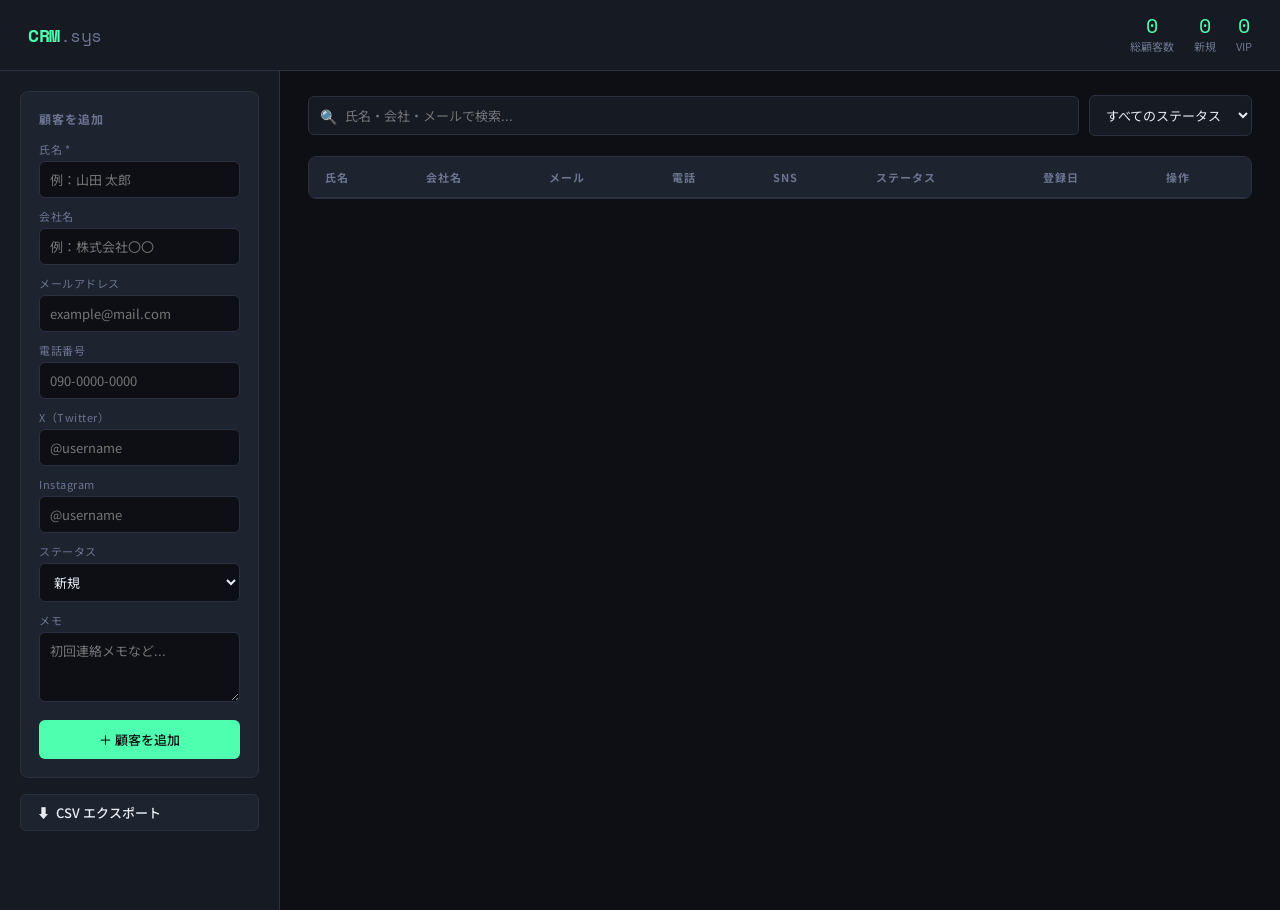
<file: crm_1.html>
<!DOCTYPE html>
<html lang="ja">
<head>
<meta charset="UTF-8">
<meta name="viewport" content="width=device-width, initial-scale=1.0">
<title>顧客管理システム</title>
<link href="https://fonts.googleapis.com/css2?family=Noto+Sans+JP:wght@300;400;500;700&family=Space+Mono:wght@400;700&display=swap" rel="stylesheet">
<style>
  :root {
    --bg: #0d0f14;
    --surface: #161a22;
    --surface2: #1e2330;
    --border: #2a3040;
    --accent: #4fffb0;
    --accent2: #ff6b6b;
    --accent3: #6b8fff;
    --text: #e8ecf4;
    --muted: #6b7590;
    --radius: 8px;
  }
  * { box-sizing: border-box; margin: 0; padding: 0; }
  body {
    font-family: 'Noto Sans JP', sans-serif;
    background: var(--bg);
    color: var(--text);
    min-height: 100vh;
    font-size: 14px;
  }

  /* Layout */
  .app { display: grid; grid-template-rows: auto 1fr; min-height: 100vh; }
  header {
    background: var(--surface);
    border-bottom: 1px solid var(--border);
    padding: 16px 28px;
    display: flex;
    align-items: center;
    gap: 24px;
    position: sticky; top: 0; z-index: 100;
  }
  .logo {
    font-family: 'Space Mono', monospace;
    font-size: 18px;
    font-weight: 700;
    color: var(--accent);
    letter-spacing: -0.5px;
    white-space: nowrap;
  }
  .logo span { color: var(--muted); font-weight: 400; }
  .header-stats {
    display: flex; gap: 20px; margin-left: auto;
    align-items: center;
  }
  .stat { text-align: center; }
  .stat-num { font-family: 'Space Mono', monospace; font-size: 20px; color: var(--accent); line-height: 1; }
  .stat-label { font-size: 11px; color: var(--muted); margin-top: 2px; }

  main { display: grid; grid-template-columns: 280px 1fr; height: calc(100vh - 61px); overflow: hidden; }
  .sidebar {
    background: var(--surface);
    border-right: 1px solid var(--border);
    display: flex; flex-direction: column;
    overflow: hidden;
  }
  .sidebar-inner { padding: 20px; flex: 1; overflow-y: auto; display: flex; flex-direction: column; gap: 16px; }

  .content { overflow-y: auto; padding: 24px 28px; }

  /* Form */
  .form-section { background: var(--surface2); border: 1px solid var(--border); border-radius: var(--radius); padding: 18px; }
  .form-section h3 { font-size: 12px; font-weight: 700; text-transform: uppercase; letter-spacing: 1px; color: var(--muted); margin-bottom: 14px; }
  .form-group { margin-bottom: 10px; }
  .form-group label { display: block; font-size: 11px; color: var(--muted); margin-bottom: 4px; letter-spacing: 0.5px; }
  .form-group input, .form-group textarea, .form-group select {
    width: 100%;
    background: var(--bg);
    border: 1px solid var(--border);
    border-radius: 6px;
    color: var(--text);
    padding: 8px 10px;
    font-size: 13px;
    font-family: 'Noto Sans JP', sans-serif;
    transition: border-color 0.2s;
    outline: none;
  }
  .form-group input:focus, .form-group textarea:focus, .form-group select:focus {
    border-color: var(--accent);
  }
  .form-group textarea { resize: vertical; min-height: 70px; }

  .btn {
    padding: 8px 16px;
    border-radius: 6px;
    border: none;
    font-family: 'Noto Sans JP', sans-serif;
    font-size: 13px;
    font-weight: 500;
    cursor: pointer;
    transition: all 0.15s;
  }
  .btn-primary { background: var(--accent); color: #0d0f14; width: 100%; padding: 10px; margin-top: 4px; }
  .btn-primary:hover { background: #3de89a; }
  .btn-sm { padding: 5px 10px; font-size: 12px; }
  .btn-edit { background: var(--surface2); color: var(--accent3); border: 1px solid var(--border); }
  .btn-edit:hover { border-color: var(--accent3); }
  .btn-del { background: var(--surface2); color: var(--accent2); border: 1px solid var(--border); }
  .btn-del:hover { border-color: var(--accent2); }
  .btn-export { background: var(--surface2); color: var(--text); border: 1px solid var(--border); display: flex; align-items: center; gap: 6px; }
  .btn-export:hover { border-color: var(--accent); color: var(--accent); }

  /* Search / Filter */
  .toolbar {
    display: flex; gap: 10px; margin-bottom: 20px; align-items: center; flex-wrap: wrap;
  }
  .search-wrap { position: relative; flex: 1; min-width: 200px; }
  .search-wrap input {
    width: 100%;
    background: var(--surface);
    border: 1px solid var(--border);
    border-radius: 6px;
    color: var(--text);
    padding: 9px 12px 9px 36px;
    font-size: 13px;
    font-family: 'Noto Sans JP', sans-serif;
    outline: none;
    transition: border-color 0.2s;
  }
  .search-wrap input:focus { border-color: var(--accent); }
  .search-icon { position: absolute; left: 12px; top: 50%; transform: translateY(-50%); color: var(--muted); font-size: 14px; pointer-events: none; }
  .filter-select {
    background: var(--surface);
    border: 1px solid var(--border);
    border-radius: 6px;
    color: var(--text);
    padding: 9px 12px;
    font-size: 13px;
    font-family: 'Noto Sans JP', sans-serif;
    outline: none;
    cursor: pointer;
  }
  .filter-select:focus { border-color: var(--accent); }

  /* Table */
  .table-wrap { background: var(--surface); border: 1px solid var(--border); border-radius: var(--radius); overflow: hidden; }
  table { width: 100%; border-collapse: collapse; }
  thead { background: var(--surface2); }
  th {
    padding: 12px 16px;
    text-align: left;
    font-size: 11px;
    font-weight: 700;
    text-transform: uppercase;
    letter-spacing: 1px;
    color: var(--muted);
    border-bottom: 1px solid var(--border);
    cursor: pointer;
    user-select: none;
    white-space: nowrap;
  }
  th:hover { color: var(--text); }
  th.sorted { color: var(--accent); }
  td {
    padding: 13px 16px;
    border-bottom: 1px solid var(--border);
    vertical-align: middle;
  }
  tr:last-child td { border-bottom: none; }
  tr:hover td { background: rgba(255,255,255,0.02); }
  .tag {
    display: inline-block;
    padding: 3px 8px;
    border-radius: 4px;
    font-size: 11px;
    font-weight: 500;
    font-family: 'Space Mono', monospace;
  }
  .tag-新規 { background: rgba(75,255,176,0.15); color: var(--accent); }
  .tag-既存 { background: rgba(107,143,255,0.15); color: var(--accent3); }
  .tag-休眠 { background: rgba(255,107,107,0.15); color: var(--accent2); }
  .tag-VIP  { background: rgba(255,200,50,0.15); color: #ffc832; }
  .actions { display: flex; gap: 6px; }
  .no-data { text-align: center; padding: 48px 0; color: var(--muted); font-size: 14px; }

  /* Modal */
  .overlay {
    display: none;
    position: fixed; inset: 0;
    background: rgba(0,0,0,0.7);
    z-index: 200;
    align-items: center;
    justify-content: center;
  }
  .overlay.open { display: flex; }
  .modal {
    background: var(--surface);
    border: 1px solid var(--border);
    border-radius: 10px;
    padding: 28px;
    width: 500px;
    max-width: 95vw;
    max-height: 90vh;
    overflow-y: auto;
    position: relative;
  }
  .modal h2 { font-size: 16px; font-weight: 700; margin-bottom: 20px; }
  .modal-close {
    position: absolute; top: 16px; right: 16px;
    background: none; border: none; color: var(--muted);
    font-size: 20px; cursor: pointer; line-height: 1;
    transition: color 0.2s;
  }
  .modal-close:hover { color: var(--text); }
  .modal-footer { display: flex; justify-content: flex-end; gap: 8px; margin-top: 16px; }
  .btn-cancel { background: var(--surface2); color: var(--muted); border: 1px solid var(--border); }

  /* Detail panel */
  .detail-panel {
    background: var(--surface2);
    border: 1px solid var(--border);
    border-radius: var(--radius);
    padding: 20px;
    margin-top: 20px;
  }
  .detail-panel h3 { font-size: 14px; font-weight: 700; margin-bottom: 14px; display: flex; align-items: center; gap: 8px; }
  .memo-list { display: flex; flex-direction: column; gap: 10px; }
  .memo-item {
    background: var(--surface);
    border: 1px solid var(--border);
    border-radius: 6px;
    padding: 10px 14px;
  }
  .memo-meta { font-size: 11px; color: var(--muted); margin-top: 6px; font-family: 'Space Mono', monospace; }
  .memo-input-row { display: flex; gap: 8px; margin-bottom: 14px; }
  .memo-input-row input { flex: 1; background: var(--bg); border: 1px solid var(--border); border-radius: 6px; color: var(--text); padding: 8px 12px; font-size: 13px; font-family: 'Noto Sans JP', sans-serif; outline: none; }
  .memo-input-row input:focus { border-color: var(--accent); }
  .btn-add-memo { background: var(--accent); color: #0d0f14; border: none; border-radius: 6px; padding: 8px 14px; font-size: 13px; font-weight: 600; cursor: pointer; white-space: nowrap; }
  .btn-add-memo:hover { background: #3de89a; }

  /* Animations */
  tr { animation: fadeIn 0.2s ease; }
  @keyframes fadeIn { from { opacity: 0; transform: translateY(4px); } to { opacity: 1; transform: none; } }
  .modal { animation: slideUp 0.2s ease; }
  @keyframes slideUp { from { opacity: 0; transform: translateY(16px); } to { opacity: 1; transform: none; } }

  /* Loading bar */
  #loading-bar {
    display: none;
    position: fixed;
    top: 0; left: 0; right: 0;
    height: 3px;
    background: linear-gradient(90deg, var(--accent), var(--accent3));
    z-index: 9999;
    animation: loadingAnim 1.2s ease-in-out infinite;
  }
  @keyframes loadingAnim {
    0% { opacity: 1; transform: scaleX(0); transform-origin: left; }
    50% { opacity: 1; transform: scaleX(1); transform-origin: left; }
    51% { transform: scaleX(1); transform-origin: right; }
    100% { opacity: 0.3; transform: scaleX(0); transform-origin: right; }
  }

  /* Scrollbar */
  ::-webkit-scrollbar { width: 6px; height: 6px; }
  ::-webkit-scrollbar-track { background: transparent; }
  ::-webkit-scrollbar-thumb { background: var(--border); border-radius: 3px; }
  ::-webkit-scrollbar-thumb:hover { background: var(--muted); }
</style>
</head>
<body>
<div id="loading-bar"></div>
<div class="app">
  <header>
    <div class="logo">CRM<span>.sys</span></div>
    <div class="header-stats">
      <div class="stat">
        <div class="stat-num" id="stat-total">0</div>
        <div class="stat-label">総顧客数</div>
      </div>
      <div class="stat">
        <div class="stat-num" id="stat-new">0</div>
        <div class="stat-label">新規</div>
      </div>
      <div class="stat">
        <div class="stat-num" id="stat-vip">0</div>
        <div class="stat-label">VIP</div>
      </div>
    </div>
  </header>

  <main>
    <!-- Sidebar: Add Form -->
    <aside class="sidebar">
      <div class="sidebar-inner">
        <div class="form-section">
          <h3>顧客を追加</h3>
          <div class="form-group">
            <label>氏名 *</label>
            <input id="inp-name" type="text" placeholder="例：山田 太郎">
          </div>
          <div class="form-group">
            <label>会社名</label>
            <input id="inp-company" type="text" placeholder="例：株式会社〇〇">
          </div>
          <div class="form-group">
            <label>メールアドレス</label>
            <input id="inp-email" type="email" placeholder="example@mail.com">
          </div>
          <div class="form-group">
            <label>電話番号</label>
            <input id="inp-phone" type="text" placeholder="090-0000-0000">
          </div>
          <div class="form-group">
            <label>X（Twitter）</label>
            <input id="inp-twitter" type="text" placeholder="@username">
          </div>
          <div class="form-group">
            <label>Instagram</label>
            <input id="inp-instagram" type="text" placeholder="@username">
          </div>
          <div class="form-group">
            <label>ステータス</label>
            <select id="inp-status">
              <option value="新規">新規</option>
              <option value="既存">既存</option>
              <option value="VIP">VIP</option>
              <option value="休眠">休眠</option>
            </select>
          </div>
          <div class="form-group">
            <label>メモ</label>
            <textarea id="inp-memo" placeholder="初回連絡メモなど..."></textarea>
          </div>
          <button class="btn btn-primary" onclick="addCustomer()">＋ 顧客を追加</button>
        </div>

        <button class="btn btn-export" onclick="exportCSV()">
          <span>⬇</span> CSV エクスポート
        </button>
      </div>
    </aside>

    <!-- Main content: List -->
    <div class="content">
      <div class="toolbar">
        <div class="search-wrap">
          <span class="search-icon">🔍</span>
          <input id="search" type="text" placeholder="氏名・会社・メールで検索..." oninput="renderTable()">
        </div>
        <select class="filter-select" id="filter-status" onchange="renderTable()">
          <option value="">すべてのステータス</option>
          <option value="新規">新規</option>
          <option value="既存">既存</option>
          <option value="VIP">VIP</option>
          <option value="休眠">休眠</option>
        </select>
      </div>

      <div class="table-wrap">
        <table>
          <thead>
            <tr>
              <th onclick="sortBy('name')">氏名</th>
              <th onclick="sortBy('company')">会社名</th>
              <th onclick="sortBy('email')">メール</th>
              <th>電話</th>
              <th>SNS</th>
              <th onclick="sortBy('status')">ステータス</th>
              <th onclick="sortBy('createdAt')">登録日</th>
              <th>操作</th>
            </tr>
          </thead>
          <tbody id="tbody"></tbody>
        </table>
        <div class="no-data" id="no-data" style="display:none">顧客データがありません</div>
      </div>
    </div>
  </main>
</div>

<!-- Edit Modal -->
<div class="overlay" id="edit-modal">
  <div class="modal">
    <button class="modal-close" onclick="closeModal()">✕</button>
    <h2>顧客を編集</h2>
    <input type="hidden" id="edit-id">
    <div class="form-group"><label>氏名 *</label><input id="edit-name" type="text"></div>
    <div class="form-group"><label>会社名</label><input id="edit-company" type="text"></div>
    <div class="form-group"><label>メールアドレス</label><input id="edit-email" type="email"></div>
    <div class="form-group"><label>電話番号</label><input id="edit-phone" type="text"></div>
    <div class="form-group"><label>X（Twitter）</label><input id="edit-twitter" type="text" placeholder="@username"></div>
    <div class="form-group"><label>Instagram</label><input id="edit-instagram" type="text" placeholder="@username"></div>
    <div class="form-group">
      <label>ステータス</label>
      <select id="edit-status">
        <option value="新規">新規</option>
        <option value="既存">既存</option>
        <option value="VIP">VIP</option>
        <option value="休眠">休眠</option>
      </select>
    </div>

    <!-- Memo section inside modal -->
    <div class="detail-panel">
      <h3>📝 メモ・コメント</h3>
      <div class="memo-input-row">
        <input id="new-memo-text" type="text" placeholder="新しいメモを入力...">
        <button class="btn-add-memo" onclick="addMemo()">追加</button>
      </div>
      <div class="memo-list" id="memo-list"></div>
    </div>

    <div class="modal-footer">
      <button class="btn btn-sm btn-cancel" onclick="closeModal()">キャンセル</button>
      <button class="btn btn-sm btn-primary" onclick="saveEdit()" style="width:auto;padding:6px 20px;">保存</button>
    </div>
  </div>
</div>


<script>
  const API_URL = 'https://script.google.com/macros/s/AKfycby8zXE3F4iA0PHjIe4JXrv9YH7Iw0d5pDJwcxU2GKTeGBtlKknUBPu7VKWXsRJEvAPKVA/exec';

  let customers = [];
  let sortKey = 'createdAt';
  let sortDir = -1;
  let editingId = null;

  // ローディングバーの表示制御
  function setLoading(on) {
    const bar = document.getElementById('loading-bar');
    if (bar) bar.style.display = on ? 'block' : 'none';
  }

  // API呼び出し（Google Apps Script - GETパラメータ方式でCORS回避）
  async function api(action, data = {}) {
    setLoading(true);
    try {
      const params = new URLSearchParams({ action });
      for (const [k, v] of Object.entries(data)) {
        params.set(k, typeof v === 'object' ? JSON.stringify(v) : v);
      }
      const res = await fetch(API_URL + '?' + params.toString());
      return await res.json();
    } catch(e) {
      alert('通信エラーが発生しました。インターネット接続を確認してください。');
      return null;
    } finally {
      setLoading(false);
    }
  }

  // 起動時にスプレッドシートから全データを読み込む
  async function loadAll() {
    setLoading(true);
    const result = await api('getAll');
    if (result && result.customers) {
      customers = result.customers;
      renderTable();
    }
  }

  function updateStats() {
    document.getElementById('stat-total').textContent = customers.length;
    document.getElementById('stat-new').textContent = customers.filter(c => c.status === '新規').length;
    document.getElementById('stat-vip').textContent = customers.filter(c => c.status === 'VIP').length;
  }

  async function addCustomer() {
    const name = document.getElementById('inp-name').value.trim();
    if (!name) { alert('氏名は必須です'); return; }
    const now = new Date();
    const customer = {
      id: Date.now().toString(),
      name,
      company: document.getElementById('inp-company').value.trim(),
      email: document.getElementById('inp-email').value.trim(),
      phone: document.getElementById('inp-phone').value.trim(),
      twitter: document.getElementById('inp-twitter').value.trim(),
      instagram: document.getElementById('inp-instagram').value.trim(),
      status: document.getElementById('inp-status').value,
      memos: document.getElementById('inp-memo').value.trim()
        ? [{ text: document.getElementById('inp-memo').value.trim(), date: now.toISOString() }]
        : [],
      createdAt: now.toISOString()
    };
    // 画面に即反映（楽観的更新）
    customers.push(customer);
    ['inp-name','inp-company','inp-email','inp-phone','inp-twitter','inp-instagram','inp-memo'].forEach(id => document.getElementById(id).value = '');
    document.getElementById('inp-status').value = '新規';
    renderTable();
    // バックグラウンドでスプレッドシートに保存
    await api('save', { customer });
  }

  async function deleteCustomer(id) {
    if (!confirm('この顧客を削除しますか？')) return;
    customers = customers.filter(c => c.id !== id);
    renderTable();
    await api('delete', { id });
  }

  function openEdit(id) {
    const c = customers.find(x => x.id === id);
    if (!c) return;
    editingId = id;
    document.getElementById('edit-id').value = id;
    document.getElementById('edit-name').value = c.name;
    document.getElementById('edit-company').value = c.company;
    document.getElementById('edit-email').value = c.email;
    document.getElementById('edit-phone').value = c.phone;
    document.getElementById('edit-twitter').value = c.twitter || '';
    document.getElementById('edit-instagram').value = c.instagram || '';
    document.getElementById('edit-status').value = c.status;
    document.getElementById('new-memo-text').value = '';
    renderMemos(c.memos);
    document.getElementById('edit-modal').classList.add('open');
  }

  function closeModal() {
    document.getElementById('edit-modal').classList.remove('open');
    editingId = null;
  }

  async function saveEdit() {
    const name = document.getElementById('edit-name').value.trim();
    if (!name) { alert('氏名は必須です'); return; }
    const c = customers.find(x => x.id === editingId);
    if (!c) return;
    c.name = name;
    c.company = document.getElementById('edit-company').value.trim();
    c.email = document.getElementById('edit-email').value.trim();
    c.phone = document.getElementById('edit-phone').value.trim();
    c.twitter = document.getElementById('edit-twitter').value.trim();
    c.instagram = document.getElementById('edit-instagram').value.trim();
    c.status = document.getElementById('edit-status').value;
    renderTable();
    closeModal();
    await api('save', { customer: c });
  }

  async function addMemo() {
    const text = document.getElementById('new-memo-text').value.trim();
    if (!text) return;
    const c = customers.find(x => x.id === editingId);
    if (!c) return;
    c.memos = c.memos || [];
    c.memos.push({ text, date: new Date().toISOString() });
    document.getElementById('new-memo-text').value = '';
    renderMemos(c.memos);
    await api('save', { customer: c });
  }

  async function deleteMemo(idx) {
    const c = customers.find(x => x.id === editingId);
    if (!c) return;
    c.memos.splice(idx, 1);
    renderMemos(c.memos);
    await api('save', { customer: c });
  }

  function renderMemos(memos) {
    const list = document.getElementById('memo-list');
    if (!memos || memos.length === 0) {
      list.innerHTML = '<div style="color:var(--muted);font-size:13px;text-align:center;padding:12px 0">メモがありません</div>';
      return;
    }
    list.innerHTML = memos.map((m, i) => `
      <div class="memo-item">
        <div>${escHtml(m.text)}</div>
        <div class="memo-meta" style="display:flex;justify-content:space-between;align-items:center">
          <span>${formatDate(m.date)}</span>
          <button class="btn btn-sm btn-del" onclick="deleteMemo(${i})" style="padding:2px 8px;font-size:11px">削除</button>
        </div>
      </div>
    `).join('');
  }

  function sortBy(key) {
    if (sortKey === key) sortDir *= -1;
    else { sortKey = key; sortDir = 1; }
    document.querySelectorAll('th').forEach(th => th.classList.remove('sorted'));
    renderTable();
  }

  function getFiltered() {
    const q = document.getElementById('search').value.toLowerCase();
    const st = document.getElementById('filter-status').value;
    return customers.filter(c => {
      const match = !q || [c.name, c.company, c.email].some(v => v && v.toLowerCase().includes(q));
      const stMatch = !st || c.status === st;
      return match && stMatch;
    }).sort((a, b) => {
      const av = a[sortKey] || '', bv = b[sortKey] || '';
      return av < bv ? -sortDir : av > bv ? sortDir : 0;
    });
  }

  function renderTable() {
    const rows = getFiltered();
    const tbody = document.getElementById('tbody');
    document.getElementById('no-data').style.display = rows.length ? 'none' : 'block';
    tbody.innerHTML = rows.map(c => `
      <tr>
        <td style="font-weight:500">${escHtml(c.name)}</td>
        <td>${escHtml(c.company)}</td>
        <td style="color:var(--accent3)">${escHtml(c.email)}</td>
        <td style="font-family:'Space Mono',monospace;font-size:12px">${escHtml(c.phone)}</td>
        <td style="white-space:nowrap">
          ${c.twitter ? `<a href="https://x.com/${c.twitter.replace('@','')}" target="_blank" style="color:#1da1f2;text-decoration:none;font-size:12px;font-family:'Space Mono',monospace">𝕏 ${escHtml(c.twitter)}</a>` : ''}
          ${c.twitter && c.instagram ? '<br>' : ''}
          ${c.instagram ? `<a href="https://instagram.com/${c.instagram.replace('@','')}" target="_blank" style="color:#e1306c;text-decoration:none;font-size:12px;font-family:'Space Mono',monospace">📷 ${escHtml(c.instagram)}</a>` : ''}
          ${!c.twitter && !c.instagram ? '<span style="color:var(--muted)">—</span>' : ''}
        </td>
        <td><span class="tag tag-${c.status}">${c.status}</span></td>
        <td style="color:var(--muted);font-size:12px;font-family:'Space Mono',monospace">${formatDateShort(c.createdAt)}</td>
        <td>
          <div class="actions">
            <button class="btn btn-sm btn-edit" onclick="openEdit('${c.id}')">編集</button>
            <button class="btn btn-sm btn-del" onclick="deleteCustomer('${c.id}')">削除</button>
          </div>
        </td>
      </tr>
    `).join('');
    updateStats();
  }

  function exportCSV() {
    const rows = getFiltered();
    if (rows.length === 0) { alert('エクスポートするデータがありません'); return; }
    const header = ['氏名','会社名','メールアドレス','電話番号','X(Twitter)','Instagram','ステータス','登録日','メモ数'];
    const lines = [header.join(','), ...rows.map(c =>
      [c.name, c.company, c.email, c.phone, c.twitter||'', c.instagram||'', c.status, formatDateShort(c.createdAt), (c.memos||[]).length]
        .map(v => `"${String(v).replace(/"/g,'""')}"`)
        .join(',')
    )];
    const blob = new Blob(['\uFEFF' + lines.join('\n')], { type: 'text/csv;charset=utf-8;' });
    const a = document.createElement('a');
    a.href = URL.createObjectURL(blob);
    a.download = `顧客リスト_${formatDateShort(new Date().toISOString())}.csv`;
    a.click();
  }

  function formatDate(iso) {
    if (!iso) return '';
    const d = new Date(iso);
    return `${d.getFullYear()}/${pad(d.getMonth()+1)}/${pad(d.getDate())} ${pad(d.getHours())}:${pad(d.getMinutes())}`;
  }
  function formatDateShort(iso) {
    if (!iso) return '';
    const d = new Date(iso);
    return `${d.getFullYear()}/${pad(d.getMonth()+1)}/${pad(d.getDate())}`;
  }
  function pad(n) { return String(n).padStart(2,'0'); }
  function escHtml(s) { return String(s||'').replace(/&/g,'&amp;').replace(/</g,'&lt;').replace(/>/g,'&gt;').replace(/"/g,'&quot;'); }

  // モーダル背景クリックで閉じる
  document.getElementById('edit-modal').addEventListener('click', e => {
    if (e.target === e.currentTarget) closeModal();
  });

  // Enterキーでメモ追加
  document.getElementById('new-memo-text').addEventListener('keydown', e => {
    if (e.key === 'Enter') addMemo();
  });

  // 起動時にデータ読み込み
  loadAll();
</script>
</body>
</html>
</file>
